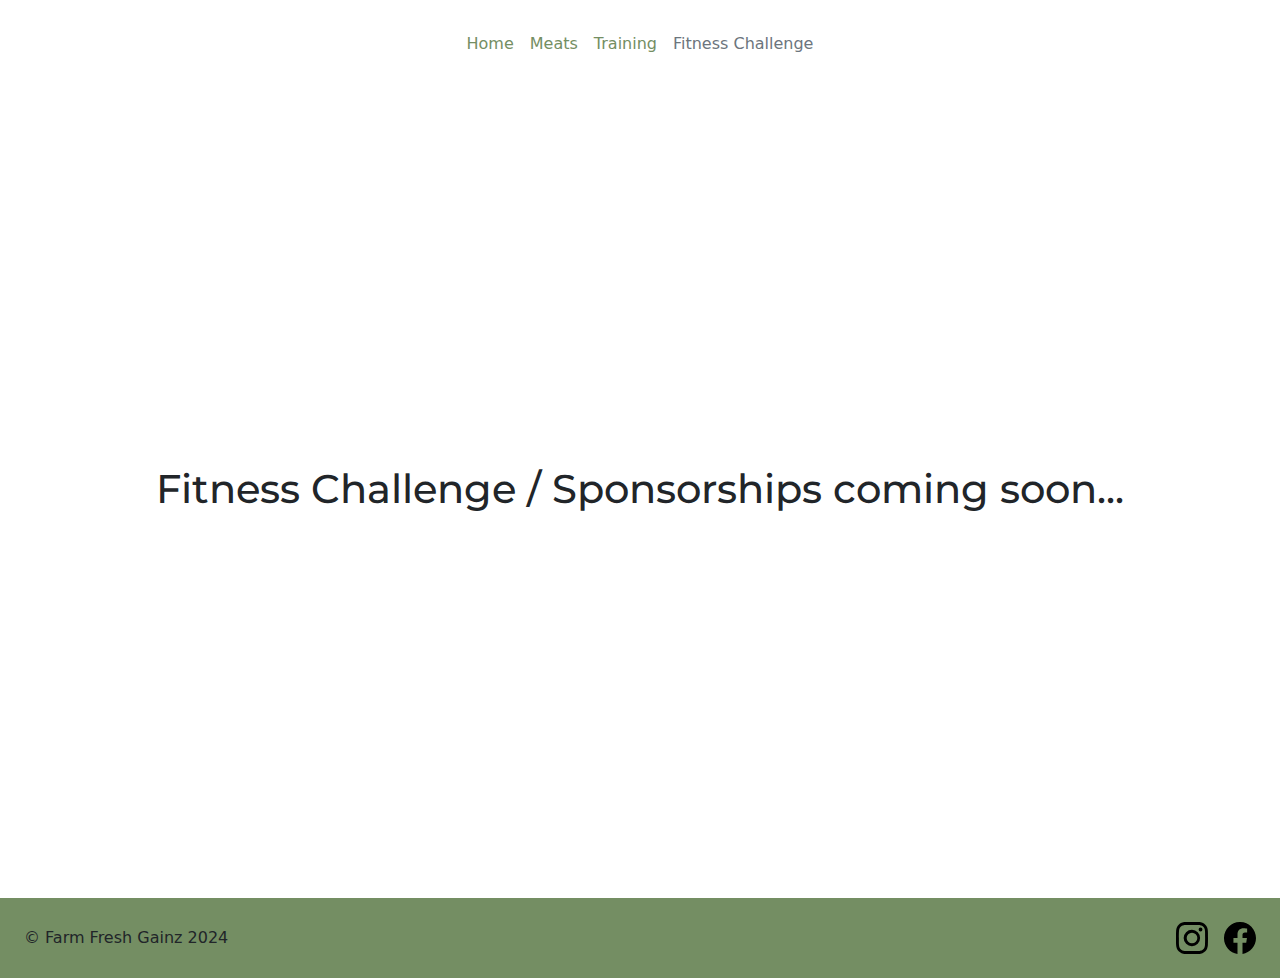
<file: fit-challenge.html>
<!DOCTYPE html>
<html lang="en">

<head>
    <meta charset="UTF-8">
    <meta name="viewport" content="width=device-width, initial-scale=1.0">
    <!-- Bootstrap -->
    <link href="https://cdn.jsdelivr.net/npm/bootstrap@5.3.3/dist/css/bootstrap.min.css" rel="stylesheet"
        integrity="sha384-QWTKZyjpPEjISv5WaRU9OFeRpok6YctnYmDr5pNlyT2bRjXh0JMhjY6hW+ALEwIH" crossorigin="anonymous">

    <!-- Google Fonts -->
    <link rel="preconnect" href="https://fonts.googleapis.com">
    <link rel="preconnect" href="https://fonts.gstatic.com" crossorigin>
    <link href="https://fonts.googleapis.com/css2?family=Montserrat:ital,wght@0,100..900;1,100..900&display=swap"
        rel="stylesheet">
    <link
        href="https://fonts.googleapis.com/css2?family=Montserrat:ital,wght@0,100..900;1,100..900&family=Playfair+Display:ital,wght@0,400..900;1,400..900&display=swap"
        rel="stylesheet">

    <!-- CSS -->
    <link rel="stylesheet" href="styles.css">
    <title>Farm Fresh Gainz</title>
</head>

<body>
    <!-- Header -->
    <section id="header">
        <header class="d-flex flex-wrap align-items-center justify-content-center justify-content-md-between m-4">
            <div class="col-md-3 mb-2 mb-md-0"></div>

            <ul class="nav col-12 col-md-auto mb-2 justify-content-center mb-md-0">
                <li><a href="/" class="nav-link px-2">Home</a></li>
                <li><a href="/meats.html" class="nav-link px-2">Meats</a></li>
                <!-- <li><a href="/merch" class="nav-link px-2">Merch</a></li> -->
                <li><a href="/booking.html" class="nav-link px-2">Training</a></li>
                <li><a href="/fit-challenge.html" class="nav-link px-2 link-secondary">Fitness Challenge</a></li>
            </ul>

            <div class="col-md-3 text-end"></div>
        </header>
    </section>

    <div id="fitness-challenge">
        <h1>Fitness Challenge / Sponsorships coming soon...</h1>
    </div>

    <!-- Footer -->
    <section id="footer">
        <footer class="d-flex flex-wrap justify-content-between align-items-center m-4">
            <div class="col-md-4 d-flex align-items-center">
                <span class="mb-3 mb-md-0">© Farm Fresh Gainz 2024</span>
            </div>
            <ul class="nav col-md-4 justify-content-end list-unstyled d-flex">
                <li class="ms-3">
                    <a href="https://www.instagram.com/farmfreshgainz/"><img src="assets/svgs/instagram.svg"
                            alt="Instagram Link"></a>
                </li>
                <li class="ms-3">
                    <a href="https://www.facebook.com/profile.php?id=61559126277711"><img src="assets/svgs/facebook.svg"
                            alt="Facebook Link"></a>
                </li>
            </ul>
        </footer>
    </section>

    <script src="https://cdn.jsdelivr.net/npm/bootstrap@5.3.3/dist/js/bootstrap.bundle.min.js"
        integrity="sha384-YvpcrYf0tY3lHB60NNkmXc5s9fDVZLESaAA55NDzOxhy9GkcIdslK1eN7N6jIeHz" crossorigin="anonymous">
        </script>
</body>

</html>
</file>
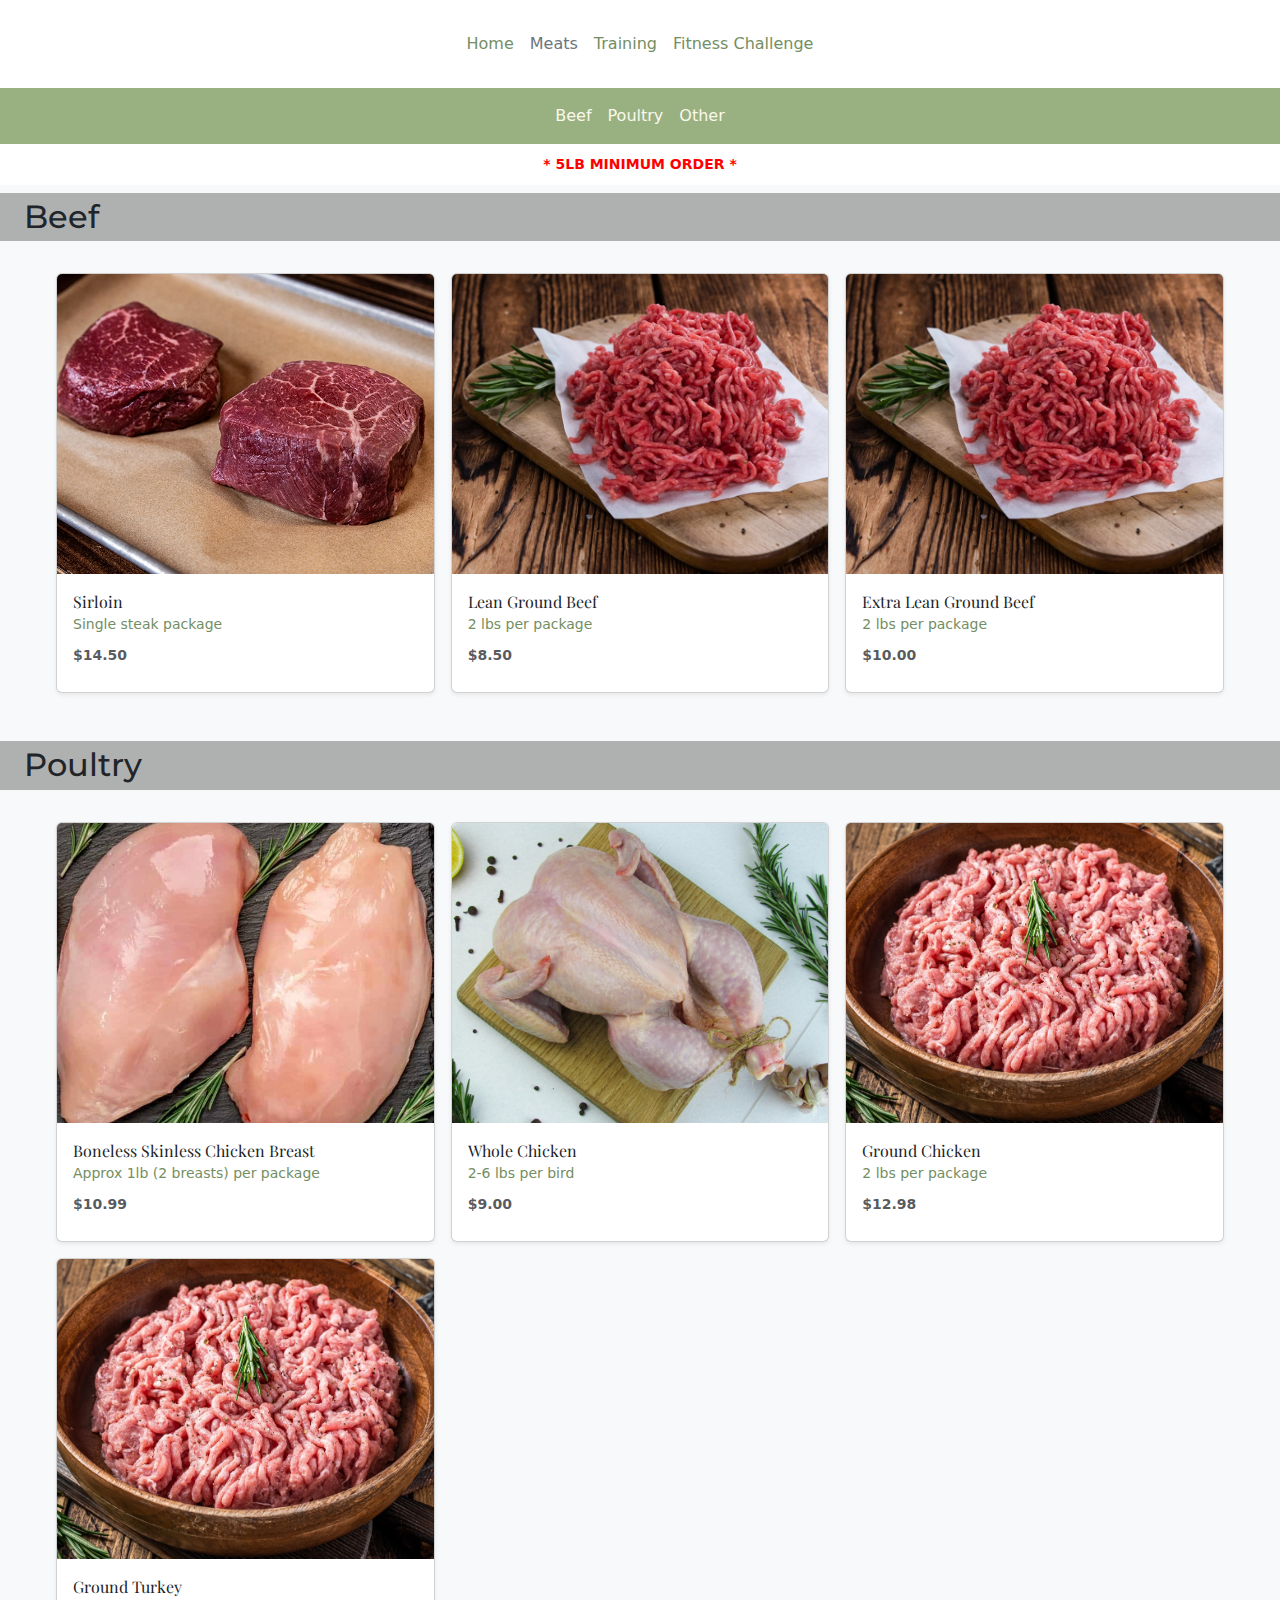
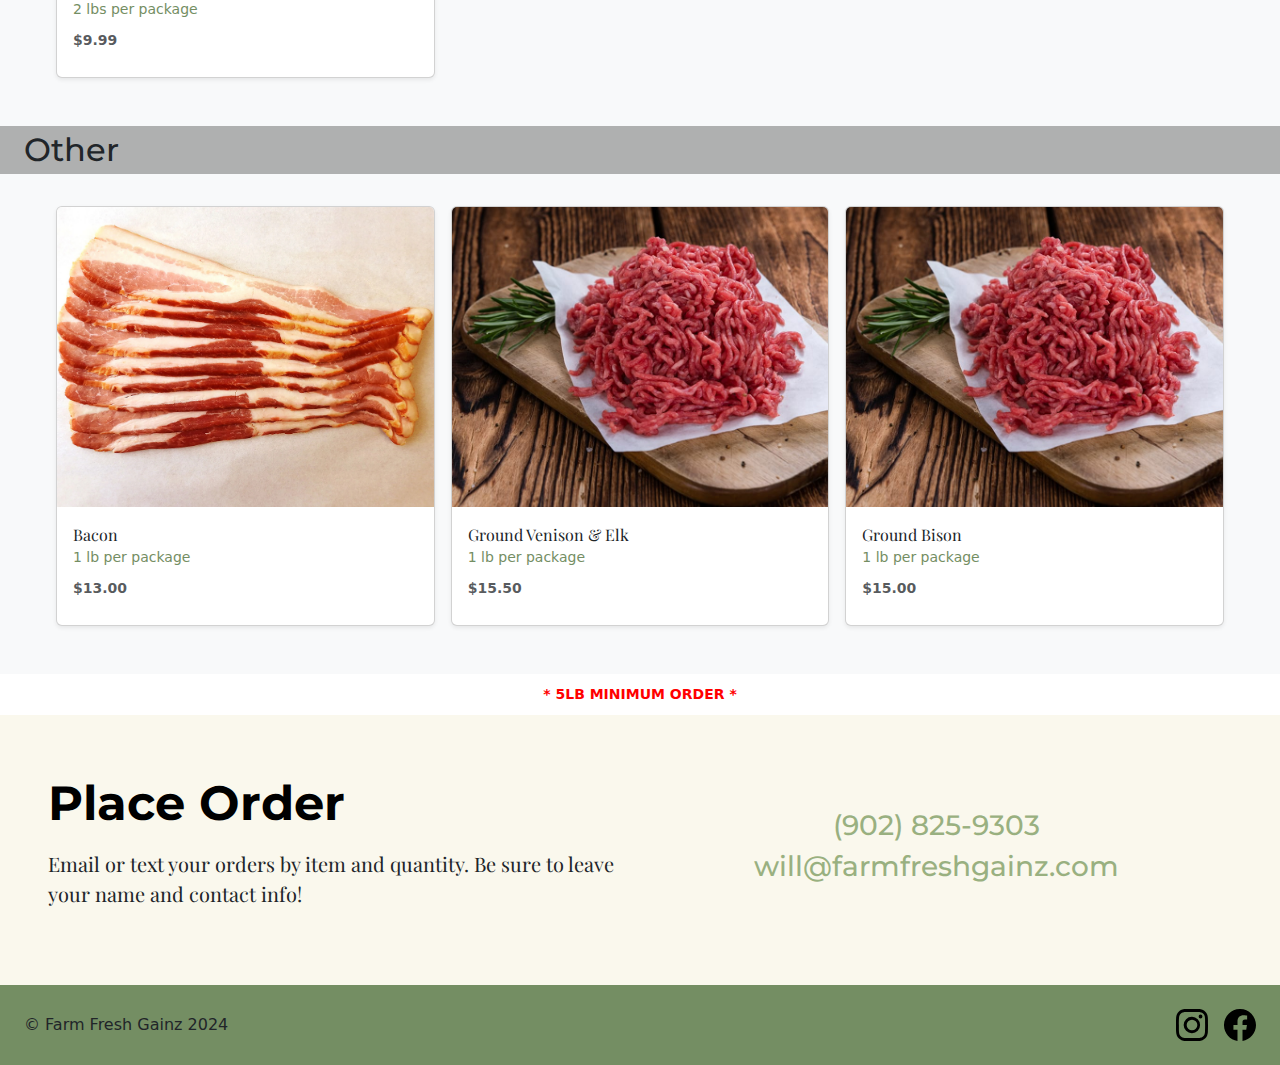
<file: meats.html>
<!DOCTYPE html>
<html lang="en">

<head>
    <meta charset="UTF-8">
    <meta name="viewport" content="width=device-width, initial-scale=1.0">
    <!-- Bootstrap -->
    <link href="https://cdn.jsdelivr.net/npm/bootstrap@5.3.3/dist/css/bootstrap.min.css" rel="stylesheet"
        integrity="sha384-QWTKZyjpPEjISv5WaRU9OFeRpok6YctnYmDr5pNlyT2bRjXh0JMhjY6hW+ALEwIH" crossorigin="anonymous">

    <!-- Google Fonts -->
    <link rel="preconnect" href="https://fonts.googleapis.com">
    <link rel="preconnect" href="https://fonts.gstatic.com" crossorigin>
    <link href="https://fonts.googleapis.com/css2?family=Montserrat:ital,wght@0,100..900;1,100..900&display=swap"
        rel="stylesheet">
    <link
        href="https://fonts.googleapis.com/css2?family=Montserrat:ital,wght@0,100..900;1,100..900&family=Playfair+Display:ital,wght@0,400..900;1,400..900&display=swap"
        rel="stylesheet">

    <!-- CSS -->
    <link rel="stylesheet" href="styles.css">
    <title>Farm Fresh Gainz</title>
</head>

<body>
    <!-- Header -->
    <section id="header">
        <header class="d-flex flex-wrap align-items-center justify-content-center justify-content-md-between m-4">
            <div class="col-md-3 mb-2 mb-md-0"></div>

            <ul class="nav col-12 col-md-auto mb-2 justify-content-center mb-md-0">
                <li><a href="/" class="nav-link px-2">Home</a></li>
                <li><a href="/meats.html" class="nav-link px-2 link-secondary">Meats</a></li>
                <!-- <li><a href="/merch" class="nav-link px-2">Merch</a></li> -->
                <li><a href="/booking.html" class="nav-link px-2">Training</a></li>
                <li><a href="/fit-challenge.html" class="nav-link px-2">Fitness Challenge</a></li>
            </ul>

            <div class="col-md-3 text-end"></div>
        </header>
    </section>

    <nav id="product-menu" class="navbar navbar-expand-lg" aria-label="Twelfth navbar example">
        <div class="container-fluid">
            <button class="navbar-toggler" type="button" data-bs-toggle="collapse" data-bs-target="#navbarsExample10"
                aria-controls="navbarsExample10" aria-expanded="false" aria-label="Toggle navigation">
                <span class="navbar-toggler-icon"></span>
            </button>

            <div class="collapse navbar-collapse justify-content-md-center" id="navbarsExample10">
                <ul class="navbar-nav">
                    <li class="nav-item">
                        <a class="nav-link active" aria-current="page" href="#product-beef">Beef</a>
                    </li>
                    <li class="nav-item">
                        <a class="nav-link" href="#product-poultry">Poultry</a>
                    </li>
                    <li class="nav-item">
                        <a class="nav-link" href="#product-other">Other</a>
                    </li>
                    <!-- <li class="nav-item dropdown">
                    <a class="nav-link dropdown-toggle" href="#" data-bs-toggle="dropdown"
                        aria-expanded="false">Dropdown</a>
                    <ul class="dropdown-menu">
                        <li><a class="dropdown-item" href="#">Action</a></li>
                        <li><a class="dropdown-item" href="#">Another action</a></li>
                        <li><a class="dropdown-item" href="#">Something else here</a></li>
                    </ul>
                </li> -->
                </ul>
            </div>
        </div>
    </nav>

    <div class="min-order">
        <small>* 5LB MINIMUM ORDER *</small>
    </div>

    <div id="product-catalogue" class="album pt-2 bg-body-tertiary">
        <!-- Beef Products -->
        <h2 id="product-beef">Beef</h2>
        <div class="row row-cols-1 row-cols-sm-2 row-cols-md-3 g-3">

            <!-- Sirloin -->
            <div class="col">
                <div class="card shadow-sm">
                    <img class="bd-placeholder-img card-img-top" src="assets/images/products/sirloin.jpeg" 
                        aria-label="Placeholder: Sirloin" preserveAspectRatio="xMidYMid slice">
                    <div class="card-body">
                        <p class="card-text">Sirloin</p>
                        <small>Single steak package</small>
                        <div class="d-flex justify-content-between align-items-center">
                            <small class="text-body-secondary">$14.50</small>
                        </div>
                    </div>
                </div>
            </div>

            <!-- Lean Ground Beef -->
            <div class="col">
                <div class="card shadow-sm">
                    <img class="bd-placeholder-img card-img-top" src="assets/images/products/lean-ground-beef.jpeg"
                        aria-label="Placeholder: Lean Ground Beef" preserveAspectRatio="xMidYMid slice">
                    <div class="card-body">
                        <p class="card-text">Lean Ground Beef</p>
                        <small>2 lbs per package</small>
                        <div class="d-flex justify-content-between align-items-center">
                            <small class="text-body-secondary">$8.50</small>
                        </div>
                    </div>
                </div>
            </div>

            <!-- Extra Lean Ground Beef -->
            <div class="col">
                <div class="card shadow-sm">
                    <img class="bd-placeholder-img card-img-top" src="assets/images/products/lean-ground-beef.jpeg"
                        aria-label="Placeholder: Extra Lean Ground Beef" preserveAspectRatio="xMidYMid slice">
                    <div class="card-body">
                        <p class="card-text">Extra Lean Ground Beef</p>
                        <small>2 lbs per package</small>
                        <div class="d-flex justify-content-between align-items-center">
                            <small class="text-body-secondary">$10.00</small>
                        </div>
                    </div>
                </div>
            </div>

        </div>

        <!-- Poultry Products -->
        <h2 id="product-poultry">Poultry</h2>
        <div class="row row-cols-1 row-cols-sm-2 row-cols-md-3 g-3">

            <!-- Chicken Breast -->
            <div class="col">
                <div class="card shadow-sm">
                    <img class="bd-placeholder-img card-img-top" src="assets/images/products/chicken-breast.jpeg"
                        aria-label="Placeholder: Chicken Breast" preserveAspectRatio="xMidYMid slice">
                    <div class="card-body">
                        <p class="card-text">Boneless Skinless Chicken Breast</p>
                        <small>Approx 1lb (2 breasts) per package</small>
                        <div class="d-flex justify-content-between align-items-center">
                            <small class="text-body-secondary">$10.99</small>
                        </div>
                    </div>
                </div>
            </div>

            <!-- Whole Chicken -->
            <div class="col">
                <div class="card shadow-sm">
                    <img class="bd-placeholder-img card-img-top" src="assets/images/products/karyna-panchenko.jpg"
                        aria-label="Placeholder: Whole Chicken" preserveAspectRatio="xMidYMid slice">
                    <div class="card-body">
                        <p class="card-text">Whole Chicken</p>
                        <small>2-6 lbs per bird</small>
                        <div class="d-flex justify-content-between align-items-center">
                            <small class="text-body-secondary">$9.00</small>
                        </div>
                    </div>
                </div>
            </div>

            <!-- Ground Chicken -->
            <div class="col">
                <div class="card shadow-sm">
                    <img class="bd-placeholder-img card-img-top" src="assets/images/products/ground-turkey.jpeg"
                        aria-label="Placeholder: Ground Chicken" preserveAspectRatio="xMidYMid slice">
                    <div class="card-body">
                        <p class="card-text">Ground Chicken</p>
                        <small>2 lbs per package</small>
                        <div class="d-flex justify-content-between align-items-center">
                            <small class="text-body-secondary">$12.98</small>
                        </div>
                    </div>
                </div>
            </div>

            <!-- Ground Turkey -->
            <div class="col">
                <div class="card shadow-sm">
                    <img class="bd-placeholder-img card-img-top" src="assets/images/products/ground-turkey.jpeg"
                        aria-label="Placeholder: Ground Turkey" preserveAspectRatio="xMidYMid slice">
                    <div class="card-body">
                        <p class="card-text">Ground Turkey</p>
                        <small>2 lbs per package</small>
                        <div class="d-flex justify-content-between align-items-center">
                            <small class="text-body-secondary">$9.99</small>
                        </div>
                    </div>
                </div>
            </div>

        </div>

        <!-- Other Products -->
        <h2 id="product-other">Other</h2>
        <div class="row row-cols-1 row-cols-sm-2 row-cols-md-3 g-3">
            
            <!-- Bacon -->
            <div class="col">
                <div class="card shadow-sm">
                    <img class="bd-placeholder-img card-img-top" src="assets/images/products/bacon.jpeg"
                        aria-label="Placeholder: Bacon" preserveAspectRatio="xMidYMid slice">
                    <div class="card-body">
                        <p class="card-text">Bacon</p>
                        <small>1 lb per package</small>
                        <div class="d-flex justify-content-between align-items-center">
                            <small class="text-body-secondary">$13.00</small>
                        </div>
                    </div>
                </div>
            </div>

            <!-- Ground Venison and Elk -->
            <div class="col">
                <div class="card shadow-sm">
                    <img class="bd-placeholder-img card-img-top" src="assets/images/products/lean-ground-beef.jpeg"
                        aria-label="Placeholder: Ground Venison and Elk" preserveAspectRatio="xMidYMid slice">
                    <div class="card-body">
                        <p class="card-text">Ground Venison & Elk</p>
                        <small>1 lb per package</small>
                        <div class="d-flex justify-content-between align-items-center">
                            <small class="text-body-secondary">$15.50</small>
                        </div>
                    </div>
                </div>
            </div>

            <!-- Ground Bison -->
            <div class="col">
                <div class="card shadow-sm">
                    <img class="bd-placeholder-img card-img-top" src="assets/images/products/lean-ground-beef.jpeg"
                        aria-label="Placeholder: Ground Bison" preserveAspectRatio="xMidYMid slice">
                    <div class="card-body">
                        <p class="card-text">Ground Bison</p>
                        <small>1 lb per package</small>
                        <div class="d-flex justify-content-between align-items-center">
                            <small class="text-body-secondary">$15.00</small>
                        </div>
                    </div>
                </div>
            </div>

        </div>
    </div>

    <div class="min-order">
        <small>* 5LB MINIMUM ORDER *</small>
    </div>

    <section id="contact" class="px-5">
        <div class="col-6">
            <h2 class="display-5 fw-bold text-body-emphasis mb-3">Place Order</h2>
            <p class="lead">Email or text your orders by item and quantity. Be sure to leave your name and contact info!</p>
        </div>
        <div id="contact-info" class="col-6">
            <a href="tel:9028259303">
                <h3>(902) 825-9303</h3>
            </a>
            <a href="mailto:will@farmfreshgainz.com">
                <h3>will@farmfreshgainz.com</h3>
            </a>
        </div>
    </section>

    <!-- Footer -->
    <section id="footer">
        <footer class="d-flex flex-wrap justify-content-between align-items-center m-4">
            <div class="col-md-4 d-flex align-items-center">
                <span class="mb-3 mb-md-0">© Farm Fresh Gainz 2024</span>
            </div>
            <ul class="nav col-md-4 justify-content-end list-unstyled d-flex">
                <li class="ms-3">
                    <a href="https://www.instagram.com/farmfreshgainz/"><img src="assets/svgs/instagram.svg"
                            alt="Instagram Link"></a>
                </li>
                <li class="ms-3">
                    <a href="https://www.facebook.com/profile.php?id=61559126277711"><img src="assets/svgs/facebook.svg"
                            alt="Facebook Link"></a>
                </li>
            </ul>
        </footer>
    </section>
    
    <script src="https://cdn.jsdelivr.net/npm/bootstrap@5.3.3/dist/js/bootstrap.bundle.min.js"
        integrity="sha384-YvpcrYf0tY3lHB60NNkmXc5s9fDVZLESaAA55NDzOxhy9GkcIdslK1eN7N6jIeHz"
        crossorigin="anonymous"></script>
</body>
</html>
</file>
<file: styles.css>
:root {
    --green: #99B080;
    --dark-green: #748E63;
    --orange: #F9B572;
    --grey: #FAF8ED;
}

.montserrat {
    font-family: "Montserrat", sans-serif;
    font-optical-sizing: auto;
    font-style: normal;
}

.playfair-display {
    font-family: "Playfair Display", serif;
    font-optical-sizing: auto;
    font-style: normal;
}

h1,
h2,
h3,
h4 {
    font-family: "Montserrat", sans-serif;
}

a {
    text-decoration: none;
}

p {
    font-family: "Playfair Display", serif;
}

section {
    /* border: 1px solid orange; */
    display: flex;
    flex-direction: column;
    justify-content: space-evenly;
}

div {
    /* border: 1px solid rgb(0, 98, 255); */
}

.card-body {
    display: flex;
    flex-direction: column;
    justify-content: space-between;
    background-position: center;
    background-size: cover;
}

.card-body h1 {
    color: white;
    text-shadow: 2px 2px 3px black;
}

.card-body small {
    color: var(--grey);
}

.card-body ul {
    color: white;
    text-shadow: 1px 1px 2px black;
}

/* Header */
#header {
    /* background-color: var(--dark-green); */
    background-color: transparent;
    min-height: 5vh;
}

#header img {
    height: 1.5rem;
}

#header ul>li>a {
    color: var(--dark-green);
}

/* Footer */
#footer {
    background-color: var(--dark-green);
    min-height: 5vh;
}

#footer img {
    height: 2rem;
}

/* Home Page */
/* Hero */
#hero {
    background-image: url(assets/images/dylan-de-jonge.jpg);
    background-position: start;
    background-size: cover;
    color: var(--grey);
    height: 100vh;
}

#hero h1 {
    text-shadow: 2px 2px 10px black;
}

#hero p {
    color: var(--grey);
    text-shadow: 2px 2px 10px black;
    font-size: xx-large;
}

/* About */
#about {
    justify-content: space-between;
    background-color: var(--grey);
    min-height: 50vh;
}

#about img {
    border-radius: 20px;
    max-width: 75%;
}

/* Business */
#business > div > a {
    flex: 1;
    border: 1px solid var(--grey);
    border-radius: 20px;
    box-shadow: 3px 3px 10px rgba(0, 0, 0, 0.433);
    min-width: 10rem;
    background-position: center;
    background-size: cover;
    padding: 1rem;
    margin: 0.5rem;
}

#business h3 {
    text-shadow: 2px 2px 5px black;
}

#business .card-body {
    color: var(--grey);
    min-height: 30rem;
}

#product-card {
    background-image: url(assets/images/annie-spratt.jpg);
}

#merch-card {
    background-image: url(assets/images/javier-santos-guzman.jpg);
}

#booking-card {
    background-image: url(assets/images/markus-spiske.jpg);
}

#fitness-card {
    background-image: url(assets/images/samuel-girven.jpg);
}

/* Contact */
#contact {
    flex-direction: row;
    min-height: 30vh;
    background-color: var(--grey);
}

#contact > div {
    display: flex;
    flex-direction: column;
    justify-content: center;
}

#contact-info {
    align-items: center;
}

#contact-info h3 {
    color: var(--green);
}

@media (max-width: 1140px) {
    #contact p.lead {
            font-size: large;
    }

    #contact-info h3 {
            font-size: larger;
    }
}

@media (max-width: 768px) {
    #contact {
        flex-direction: column;
    }

    #contact div {
        width: 100%;
        align-items: center;
    }
}

/* Products Page */
/* Product Menu Bar */
#product-menu {
    background-color: var(--green);
}

#product-menu a {
    color: var(--grey);
}

/* #product-catalogue {
    background-image: url(./svgs/hex-pattern.svg);
    background-position: center;
    background-size: cover;
} */

#product-catalogue > div {
    margin: 0 3rem;
    padding-bottom: 3rem;
}

div.min-order {
    display: flex;
    justify-content: center;
    margin: 10px 0px;
    padding: 0;
}

div.min-order small {
    color: red;
    font-weight: 600;
}

#product-catalogue h2 {
    background-color: rgba(0, 0, 0, 0.294);
    padding: 5px 1.5rem;
    margin-bottom: 1rem;
}

#product-catalogue img {
    object-fit: cover;
    height: 300px;
    width: 100%;
}

#product-catalogue p.card-text {
    margin-bottom: 0;
}

#product-catalogue small {
    color: var(--dark-green);
    margin-bottom: 10px;
}

#product-catalogue small.text-body-secondary {
    font-weight: 550;
}

/* Booking Page */
#booking {
    min-height: 50vh;
    display: flex;
    flex-direction: column;
    justify-content: center;
}

#booking-tiers .card {
    border-radius: 0;
}

h2.pricing-card-title {
    color: var(--grey);
    font-weight: bold;
    text-shadow: 2px 2px 10px black;
}

#beginner-session {
    background-image: url(assets/images/kyle-johnson.jpg);
}

.pro-tier-header {
    border: 1px solid var(--dark-green);
}

#pro-session {
    background-image: url(assets/images/john-fornander.jpg);
}

#pro-session .session-register {
    border-color: var(--green);
}

.elite-tier-header {
    background-color: var(--green);
    border: 1px solid var(--dark-green);
}

#elite-session {
    background-image: url(assets/images/danielle-cerullo.jpg);
}

#elite-session .session-register {
    background-color: var(--green);
    border-color: var(--dark-green);
}

#elite-session .session-register:hover {
    color: var(--green);
    background-color: white;
}

.session-register {
    color: black;
    background-color: white;
    border-radius: 0;
    border: 2px solid;
}

.session-register:hover {
    color: white;
    background-color: var(--green);
}

#trainers > div {
    display: flex;
    justify-content: center;
}

#trainers > div h2 {
    padding-bottom: 20px;
}

.trainer {
    display: flex;
    flex-direction: row;
    background-color: var(--grey);
    border-top: 2px solid rgba(74, 110, 45, 0.156);
    border-bottom: 2px solid rgb(74, 110, 45, 0.156);
}

.trainer > div {
    display: flex;
    justify-content: center;
    align-items: center;
    margin: 0;
    padding: 20px;
}

.trainer-photo {
    flex: 1;
}

.trainer-photo img {
    border-radius: 20px;
    width: 95%;
}

.trainer-info {
    flex: 2;
}

@media (max-width: 768px) {
    .trainer {
        flex-direction: column;
    }
}

/* Fitness Challenge Page */
#fitness-challenge {
    display: flex;
    justify-content: center;
    align-items: center;
    min-height: 90vh;
}

/* Checkout Page */
#cart-summary span.badge {
    color: white;
    background-color: var(--green);
}

.promo-code {
    color: var(--green);
}

.form-check-input:checked {
    background-color: var(--green);
    border: 1px solid var(--dark-green);
}

#checkout-form-submit {
    color: white;
    background-color: var(--green);
    border: 2px solid var(--dark-green);
}

#checkout-form-submit:hover {
    color: var(--dark-green);
    background-color: white;
}
</file>
